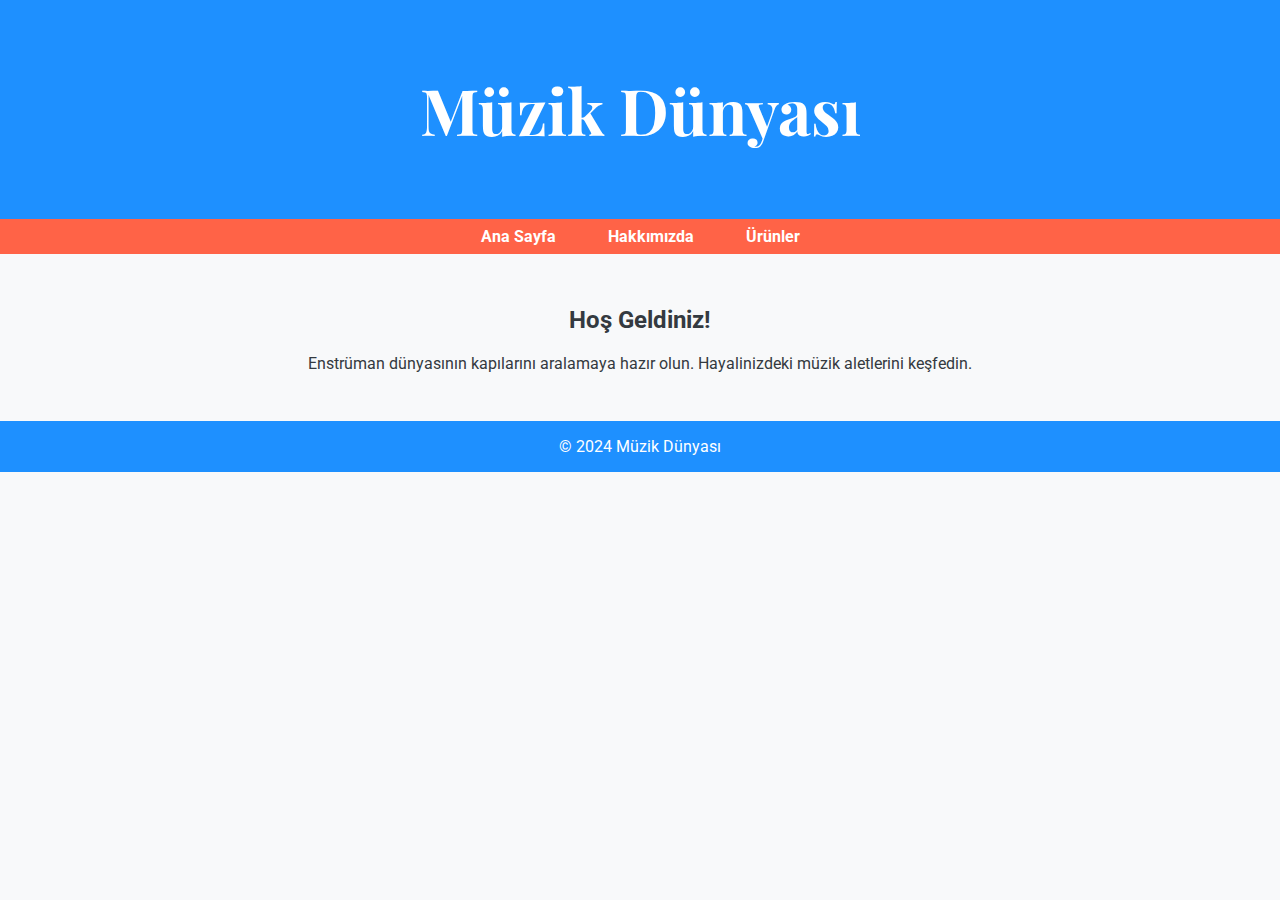
<file: patika.dev/css/muzikdukkani/index.html>
<!DOCTYPE html>
<html lang="tr">

<head>
    <meta charset="UTF-8">
    <meta name="viewport" content="width=device-width, initial-scale=1.0">
    <title>Ana Sayfa</title>
    <!-- Google Fonts -->
    <link
        href="https://fonts.googleapis.com/css2?family=Playfair+Display:wght@700&family=Roboto:wght@300;400&display=swap"
        rel="stylesheet">
    <style>
        body {
            font-family: 'Roboto', sans-serif;
            background-color: #F8F9FA;
            margin: 0;
            padding: 0;
            color: #343A40;
        }

        header {
            background-color: #1E90FF;
            color: white;
            text-align: center;
            padding: 1.5rem 0;
            font-family: 'Playfair Display', serif;
            font-size: 2rem;
        }

        nav {
            background-color: #FF6347;
            padding: 0.5rem 0;
            text-align: center;
        }

        nav a {
            margin: 0 1.5rem;
            text-decoration: none;
            color: white;
            font-weight: bold;
        }

        nav a:hover {
            text-decoration: underline;
        }

        .content {
            padding: 2rem;
            text-align: center;
        }

        footer {
            background-color: #1E90FF;
            color: white;
            text-align: center;
            padding: 1rem 0;
        }
    </style>
</head>

<body>
    <header>
        <h1>Müzik Dünyası</h1>
    </header>
    <nav>
        <a href="index.html">Ana Sayfa</a>
        <a href="hakkimizda.html">Hakkımızda</a>
        <a href="urunler.html">Ürünler</a>
    </nav>
    <div class="content">
        <h2>Hoş Geldiniz!</h2>
        <p>Enstrüman dünyasının kapılarını aralamaya hazır olun. Hayalinizdeki müzik aletlerini keşfedin.</p>
    </div>
    <footer>
        &copy; 2024 Müzik Dünyası
    </footer>
</body>

</html>
</file>
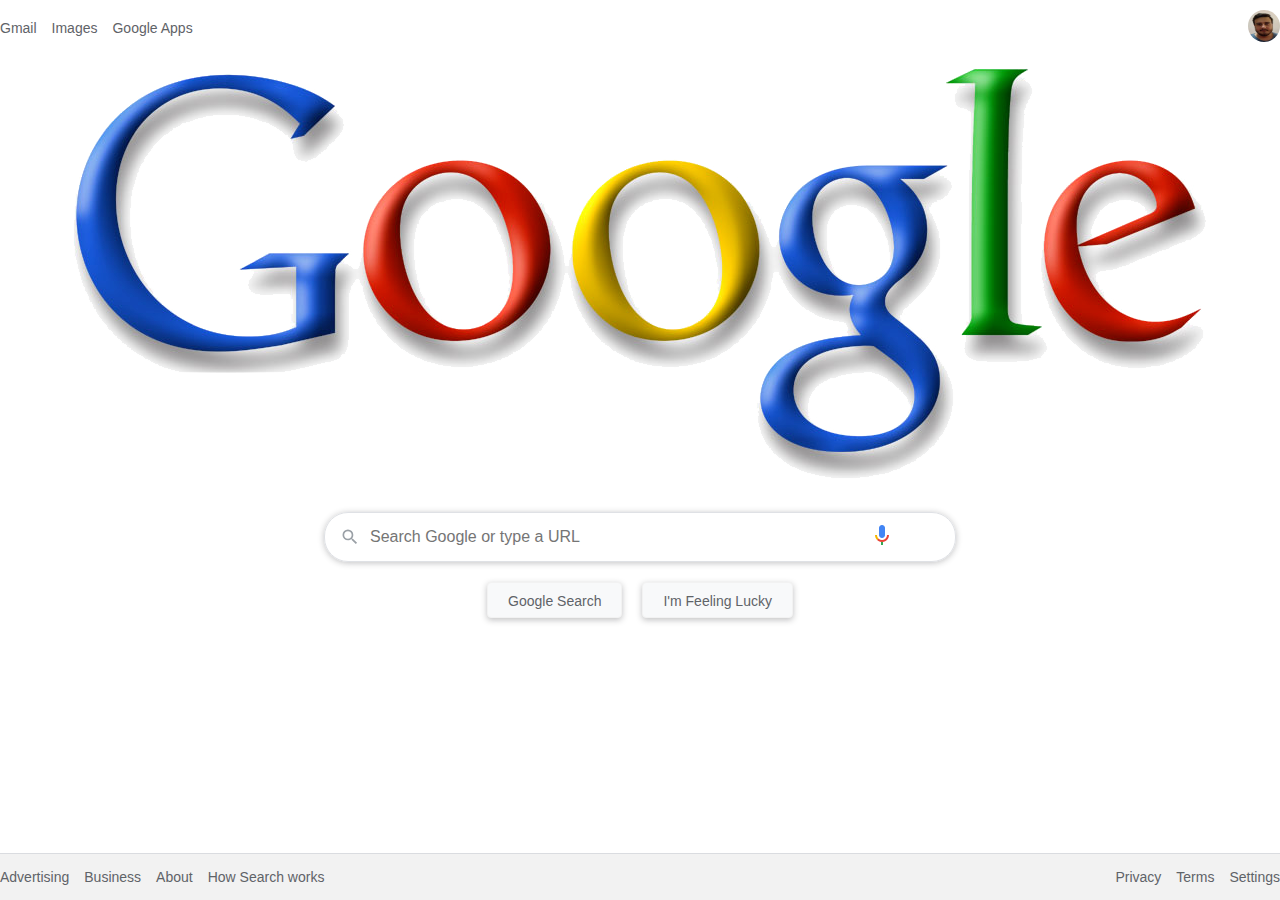
<file: patika.dev/css/homepage/css-odev2-google_homepage/index.html>
<!DOCTYPE html>
<html lang="en">

<head>
  <meta charset="UTF-8" />
  <meta name="viewport" content="width=device-width, initial-scale=1.0" />
  <title>Google</title>
  <link rel="stylesheet" href="css/style.css" />
</head>

<body>
  <!-- Header -->
  <nav>
    <ul>
      <li>
        <a href="https://mail.google.com">Gmail</a>
      </li>
      <li>
        <a href="https://www.google.com/imghp">Images</a>
      </li>
      <li>
        <a href="https://www.google.com/intl/en/about/products">

          Google Apps
        </a>
      </li>
    </ul>

    <ul>
      <li>
        <a href="https://myaccount.google.com">
          <img src="assets/profilepic.jpg" alt="Profile" class="profile-pic" />
        </a>
      </li>
    </ul>
  </nav>

  <!-- Google Logo -->
  <div class="logo">
    <img src="assets/googlefirstlogo.png" <!-- Güncel Google logo dosyasını kullanın -->

  </div>

  <!-- Search -->
  <div class="search-container">
    <div class="search-box">
      <svg focusable="false" xmlns="http://www.w3.org/2000/svg" viewBox="0 0 24 24">
        <path
          d="M15.5 14h-.79l-.28-.27A6.471 6.471 0 0 0 16 9.5 6.5 6.5 0 1 0 9.5 16c1.61 0 3.09-.59 4.23-1.57l.27.28v.79l5 4.99L20.49 19l-4.99-5zm-6 0C7.01 14 5 11.99 5 9.5S7.01 5 9.5 5 14 7.01 14 9.5 11.99 14 9.5 14z">
        </path>
      </svg>
      <input type="text" placeholder="Search Google or type a URL" />
      <!-- Sesli arama ikonu -->
      <span class="voice-search-icon">
        <img src="assets/voicelogo.png" width="24" height="24">
        <path
          d="M12 3v4.06c-2.18.18-3.88 2.04-3.88 4.44s1.7 4.26 3.88 4.44V21h2v-5.06c2.18-.18 3.88-2.04 3.88-4.44s-1.7-4.26-3.88-4.44V3h-2zm0 10.58c-1.38 0-2.5-1.12-2.5-2.5s1.12-2.5 2.5-2.5 2.5 1.12 2.5 2.5-1.12 2.5-2.5 2.5z">
        </path>
        </svg>
      </span>
    </div>
    <div class="buttons">
      <button class="search-button">Google Search</button>
      <button class="lucky-button">I'm Feeling Lucky</button>
    </div>
  </div>

  <!-- Footer -->
  <footer>
    <ul>
      <li><a href="https://ads.google.com">Advertising</a></li>
      <li><a href="https://www.google.com/services">Business</a></li>
      <li><a href="https://about.google">About</a></li>
      <li><a href="https://www.google.com/search/howsearchworks">How Search works</a></li>
    </ul>
    <ul>
      <li><a href="https://policies.google.com/privacy">Privacy</a></li>
      <li><a href="https://policies.google.com/terms">Terms</a></li>
      <li><a href="https://www.google.com/preferences">Settings</a></li>
    </ul>
  </footer>
</body>

</html>
</file>
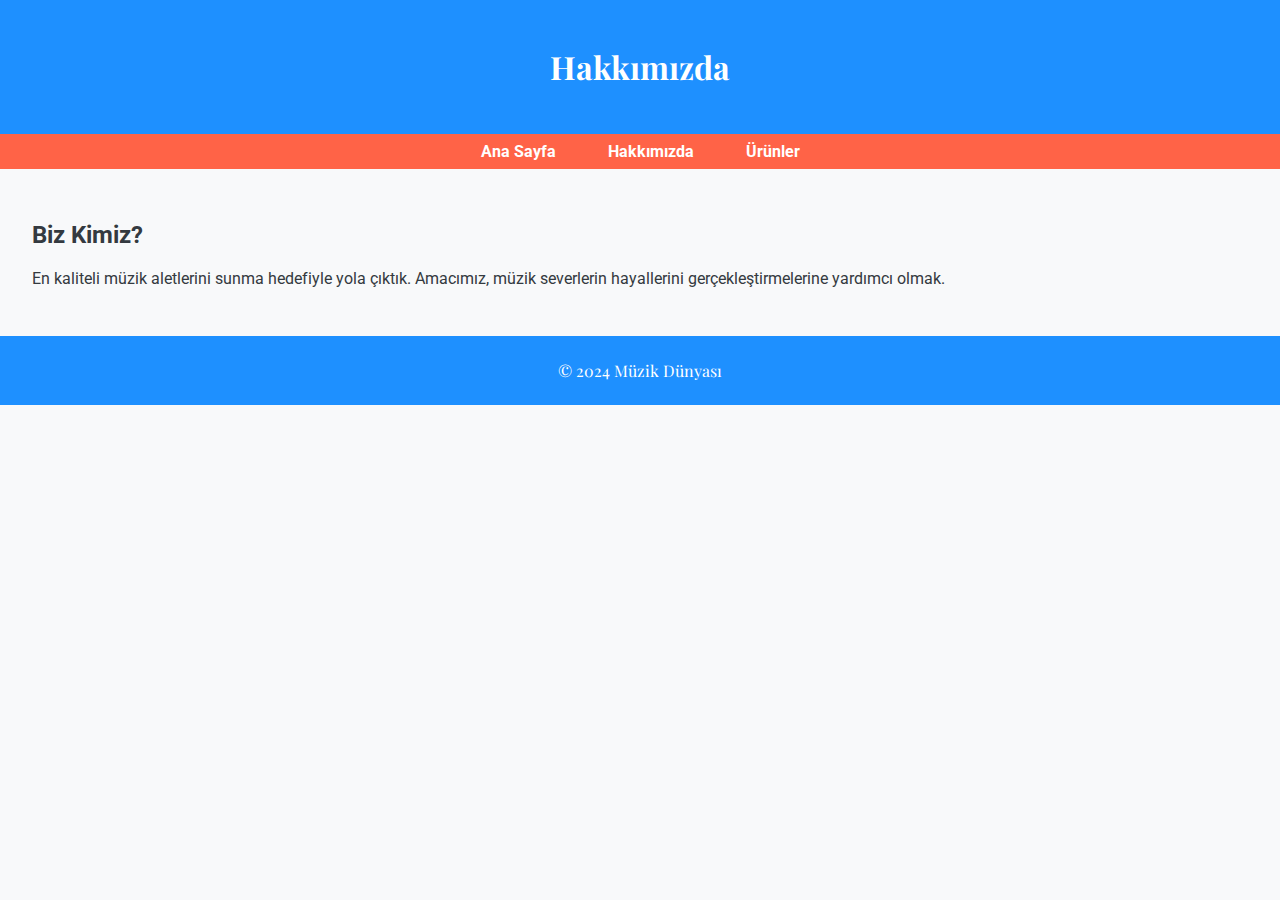
<file: patika.dev/css/muzikdukkani/hakkimizda.html>
<!DOCTYPE html>
<html lang="tr">

<head>
    <meta charset="UTF-8">
    <meta name="viewport" content="width=device-width, initial-scale=1.0">
    <title>Hakkımızda</title>
    <link
        href="https://fonts.googleapis.com/css2?family=Playfair+Display:wght@700&family=Roboto:wght@300;400&display=swap"
        rel="stylesheet">
    <style>
        body {
            font-family: 'Roboto', sans-serif;
            background-color: #F8F9FA;
            color: #343A40;
            margin: 0;
            padding: 0;
        }

        header,
        footer {
            background-color: #1E90FF;
            color: white;
            text-align: center;
            padding: 1.5rem 0;
            font-family: 'Playfair Display', serif;
        }

        nav {
            background-color: #FF6347;
            padding: 0.5rem 0;
            text-align: center;
        }

        nav a {
            margin: 0 1.5rem;
            text-decoration: none;
            color: white;
            font-weight: bold;
        }

        nav a:hover {
            text-decoration: underline;
        }

        .content {
            padding: 2rem;
        }
    </style>
</head>

<body>
    <header>
        <h1>Hakkımızda</h1>
    </header>
    <nav>
        <a href="index.html">Ana Sayfa</a>
        <a href="hakkimizda.html">Hakkımızda</a>
        <a href="urunler.html">Ürünler</a>
    </nav>
    <div class="content">
        <h2>Biz Kimiz?</h2>
        <p>En kaliteli müzik aletlerini sunma hedefiyle yola çıktık. Amacımız, müzik severlerin hayallerini
            gerçekleştirmelerine yardımcı olmak.</p>
    </div>
    <footer>
        &copy; 2024 Müzik Dünyası
    </footer>
</body>

</html>
</file>
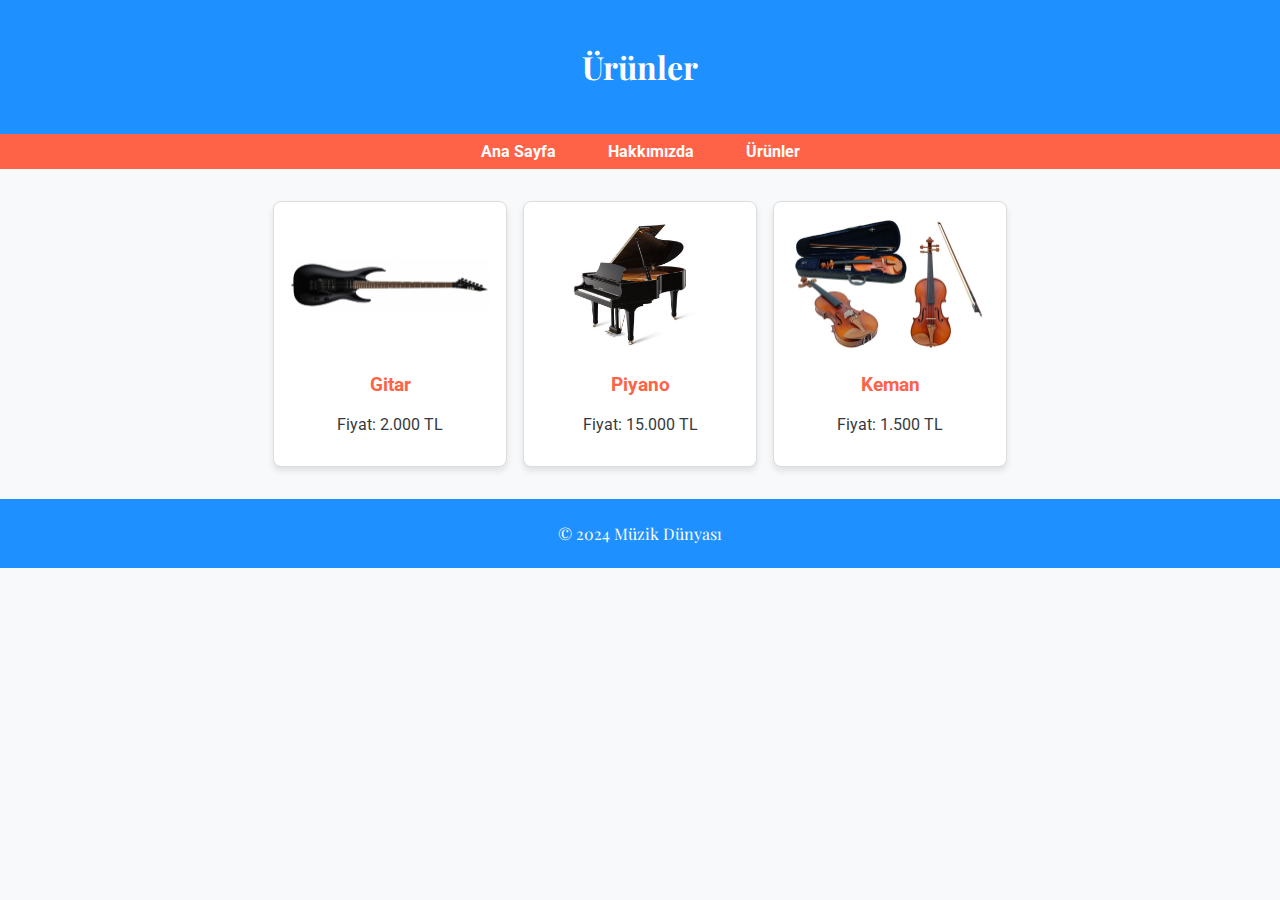
<file: patika.dev/css/muzikdukkani/urunler.html>
<!DOCTYPE html>
<html lang="tr">

<head>
    <meta charset="UTF-8">
    <meta name="viewport" content="width=device-width, initial-scale=1.0">
    <title>Ürünler</title>
    <link
        href="https://fonts.googleapis.com/css2?family=Playfair+Display:wght@700&family=Roboto:wght@300;400&display=swap"
        rel="stylesheet">
    <style>
        body {
            font-family: 'Roboto', sans-serif;
            background-color: #F8F9FA;
            color: #343A40;
            margin: 0;
            padding: 0;
        }

        header,
        footer {
            background-color: #1E90FF;
            color: white;
            text-align: center;
            padding: 1.5rem 0;
            font-family: 'Playfair Display', serif;
        }

        nav {
            background-color: #FF6347;
            padding: 0.5rem 0;
            text-align: center;
        }

        nav a {
            margin: 0 1.5rem;
            text-decoration: none;
            color: white;
            font-weight: bold;
        }

        nav a:hover {
            text-decoration: underline;
        }

        .products {
            display: flex;
            justify-content: center;
            flex-wrap: wrap;
            gap: 1rem;
            padding: 2rem;
        }

        .product {
            border: 1px solid #ddd;
            border-radius: 8px;
            background-color: white;
            text-align: center;
            padding: 1rem;
            width: 200px;
            box-shadow: 0px 4px 6px rgba(0, 0, 0, 0.1);
        }

        .product img {
            max-width: 100%;
            border-radius: 8px;
        }

        .product h3 {
            color: #FF6347;
        }
    </style>
</head>

<body>
    <header>
        <h1>Ürünler</h1>
    </header>
    <nav>
        <a href="index.html">Ana Sayfa</a>
        <a href="hakkimizda.html">Hakkımızda</a>
        <a href="urunler.html">Ürünler</a>
    </nav>
    <div class="products">
        <div class="product">
            <img src="images/gitar.jpg" alt="Gitar">
            <h3>Gitar</h3>
            <p>Fiyat: 2.000 TL</p>
        </div>
        <div class="product">
            <img src="images/piyano.jpg" alt="Piyano">
            <h3>Piyano</h3>
            <p>Fiyat: 15.000 TL</p>
        </div>
        <div class="product">
            <img src="images/keman.jpg" alt="Keman">
            <h3>Keman</h3>
            <p>Fiyat: 1.500 TL</p>
        </div>
    </div>
    <footer>
        &copy; 2024 Müzik Dünyası
    </footer>
</body>

</html>
</file>
<file: patika.dev/css/homepage/css-odev2-google_homepage/css/style.css>
body {
  margin: 0;
  font-family: Arial, sans-serif;
  display: flex;
  flex-direction: column;
  align-items: center;
  justify-content: center;
  height: 100vh;
}

nav {
  width: 100%;
  padding: 10px 20px;
  display: flex;
  justify-content: space-between;
  align-items: center;
}

nav ul {
  list-style-type: none;
  margin: 0;
  padding: 0;
  display: flex;
  gap: 15px;
  align-items: center;
}

nav a {
  text-decoration: none;
  color: #5f6368;
  font-size: 14px;
}

nav img.profile-pic {
  height: 32px;
  width: 32px;
  border-radius: 50%;
}

.logo {
  margin-bottom: 20px;
}

.search-container {
  width: 100%;
  max-width: 600px;
  display: flex;
  flex-direction: column;
  align-items: center;
}

.search-box {
  display: flex;
  align-items: center;
  border: 1px solid #dfe1e5;
  border-radius: 24px;
  padding: 5px 15px;
  width: 100%;
  box-shadow: 0px 1px 6px rgba(32, 33, 36, 0.28);
}

.search-box input {
  width: 480px;
  border: none;
  outline: none;
  font-size: 16px;
  padding: 10px;
  border-radius: 24px;
}

.search-box svg {
  fill: #9aa0a6;
  width: 20px;
  height: 20px;
}

.voice-search-icon {
  margin-left: 10px;
  cursor: pointer;
}

.buttons {
  margin-top: 20px;
  display: flex;
  gap: 20px;
}

.buttons button {
  background-color: #f8f9fa;
  border: 1px solid #f2f2f2;
  border-radius: 4px;
  padding: 10px 20px;
  font-size: 14px;
  cursor: pointer;
  color: #5f6368;
  height: 36px;
  box-shadow: 0 2px 6px rgba(32, 33, 36, 0.28);
}

.buttons button:hover {
  background-color: #f1f3f4;
}

footer {
  margin-top: auto;
  width: 100%;
  border-top: 1px solid #dadce0;
  background-color: #f2f2f2;
  display: flex;
  justify-content: space-between;
  padding: 15px 20px;
  font-size: 14px;
}

footer a {
  text-decoration: none;
  color: #5f6368;
}

footer ul {
  display: flex;
  list-style: none;
  margin: 0;
  padding: 0;
  gap: 15px;
}
</file>
